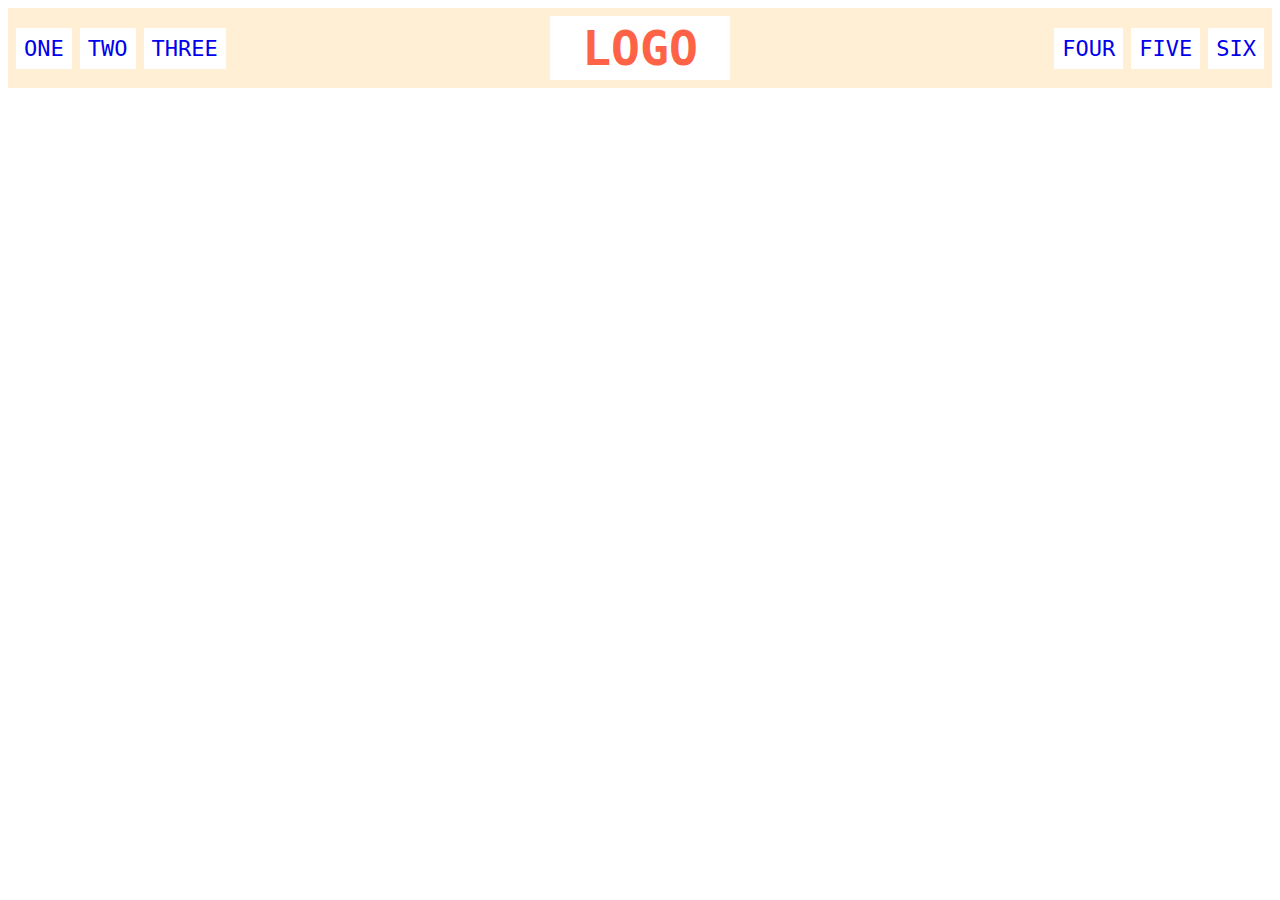
<file: foundations/flex/02-flex-header/index.html>
<!DOCTYPE html>
<html lang="en">
  <head>
    <meta charset="UTF-8">
    <meta http-equiv="X-UA-Compatible" content="IE=edge">
    <meta name="viewport" content="width=device-width, initial-scale=1.0">
    <title>Flex Header</title>
    <link rel="stylesheet" href="style.css">
  </head>
  <body>
    <div class="header">
      <div class="left-links">
        <ul>
          <li><a href="#">ONE</a></li>
          <li><a href="#">TWO</a></li>
          <li ><a href="#">THREE</a></li>
        </ul>
      </div>
      <div class="logo">LOGO</div>
      <div class="right-links">
        <ul>
          <li><a href="#">FOUR</a></li>
          <li><a href="#">FIVE</a></li>
          <li><a href="#">SIX</a></li>
        </ul>
      </div>
    </div>
  </body>
</html>
</file>
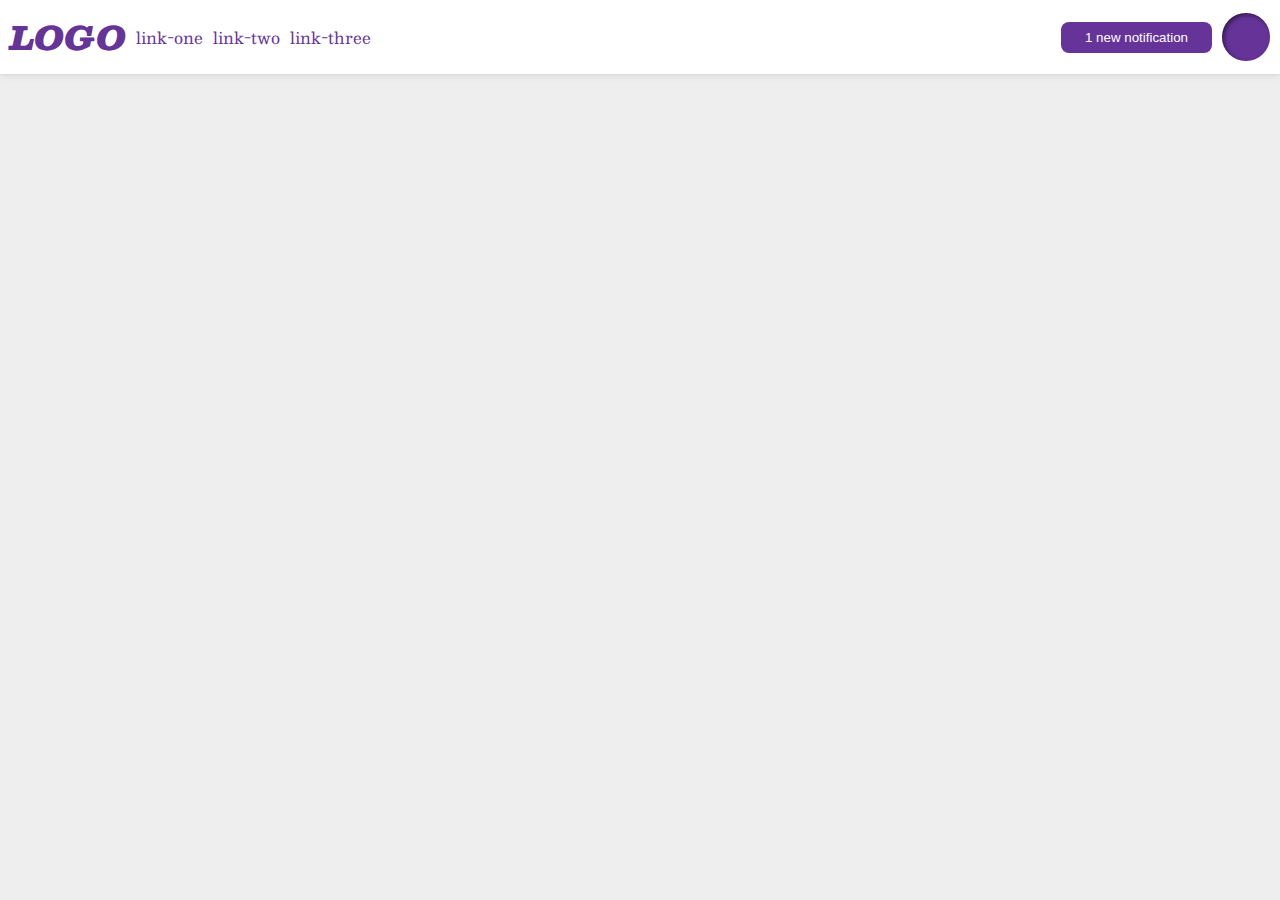
<file: foundations/flex/03-flex-header-2/index.html>
<!DOCTYPE html>
<html lang="en">
  <head>
    <meta charset="UTF-8">
    <meta http-equiv="X-UA-Compatible" content="IE=edge">
    <meta name="viewport" content="width=device-width, initial-scale=1.0">
    <title>Flex Header 2</title>
    <link rel="stylesheet" href="style.css">
  </head>
  <body>
    <div class="header">
      <div class="header-left">
        <div class="logo">
          LOGO
        </div>
        <ul class="links">
          <li><a href="https://google.com">link-one</a></li>
          <li><a href="https://google.com">link-two</a></li>
          <li><a href="https://google.com">link-three</a></li>
        </ul>
      </div>
      <div class="header-right">
        <button class="notifications">
          1 new notification
        </button>
        <div class="profile-image"></div>
      </div>
    </div>
  </body>
</html>
</file>
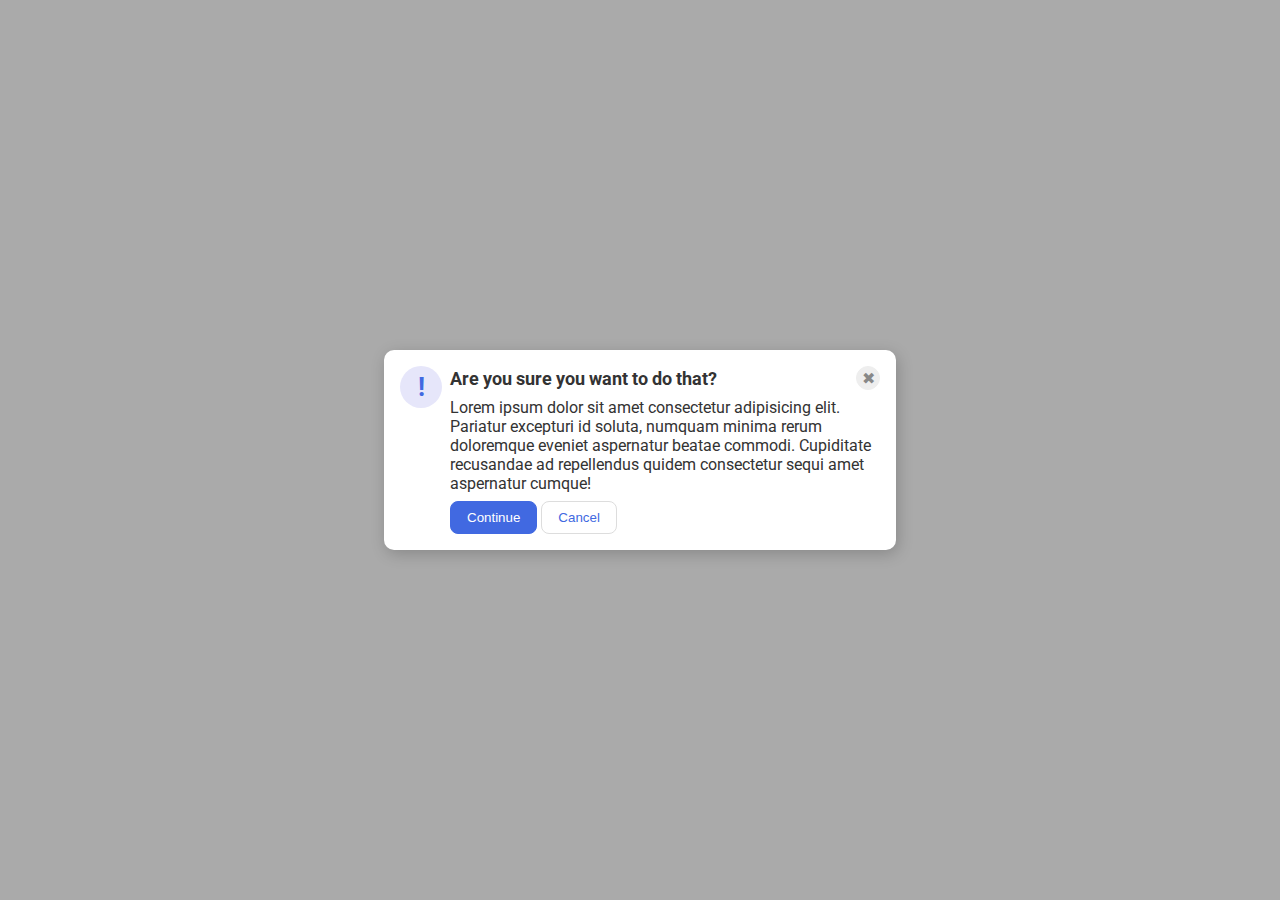
<file: foundations/flex/05-flex-modal/index.html>
<!DOCTYPE html>
<html lang="en">
  <head>
    <meta charset="UTF-8">
    <meta http-equiv="X-UA-Compatible" content="IE=edge">
    <meta name="viewport" content="width=device-width, initial-scale=1.0">
    <link rel="stylesheet" href="style.css">
    <title>Modal</title>
  </head>
  <body>
    <div class="modal">
      <div class="container">
      <div class="icon">!</div>
        <div class="column">
          <div class="header">Are you sure you want to do that? <button class="close-button">✖</button></div>
          <div class="text">Lorem ipsum dolor sit amet consectetur adipisicing elit. Pariatur excepturi id soluta, numquam minima rerum doloremque eveniet aspernatur beatae commodi. Cupiditate recusandae ad repellendus quidem consectetur sequi amet aspernatur cumque!</div>
          <div>
            <button class="continue">Continue</button>
            <button class="cancel">Cancel</button>
          </div>
        </div>
      </div>
    </div>
  </body>
</html>
</file>
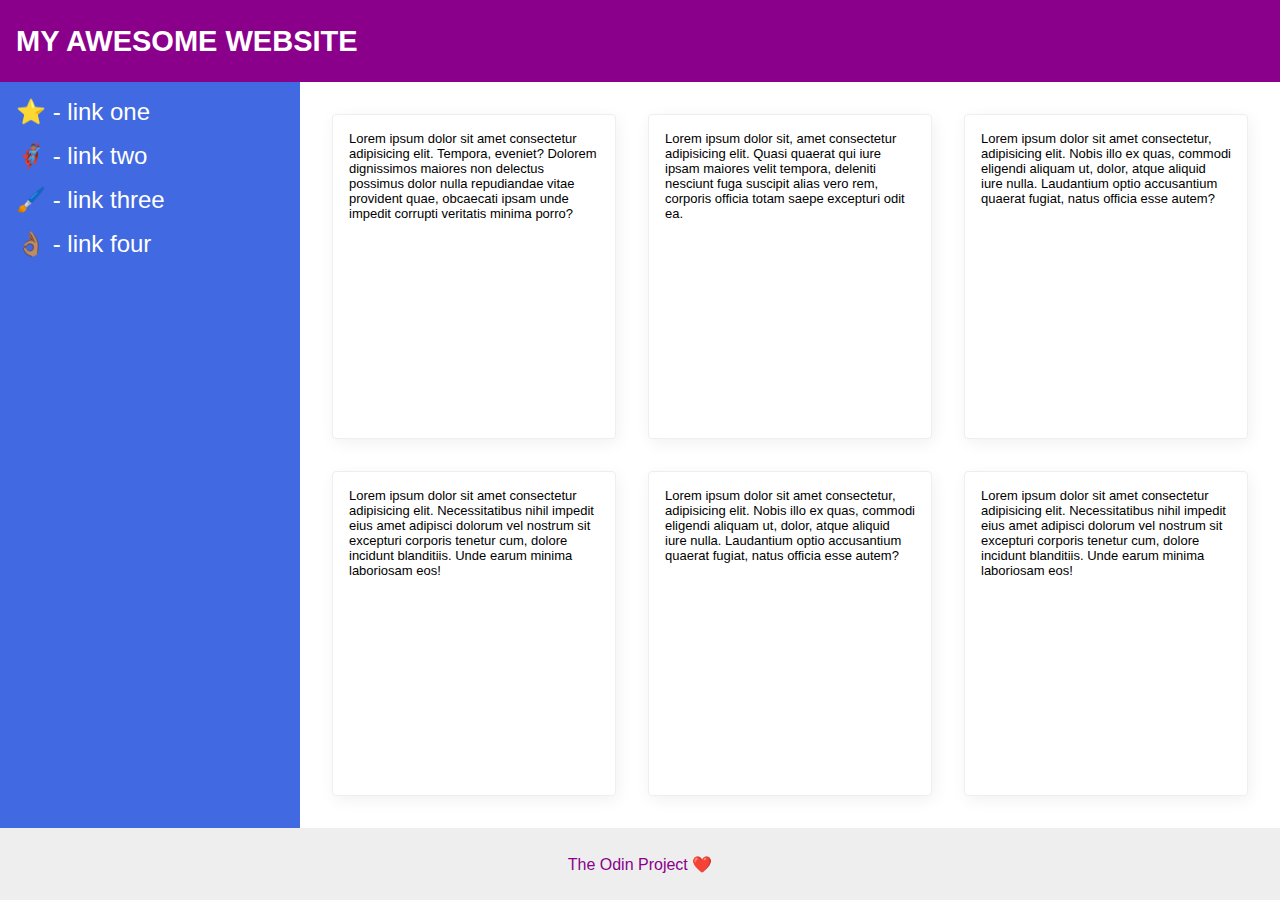
<file: foundations/flex/07-flex-layout-2/index.html>
<!DOCTYPE html>
<html lang="en">
  <head>
    <meta charset="UTF-8">
    <meta http-equiv="X-UA-Compatible" content="IE=edge">
    <meta name="viewport" content="width=device-width, initial-scale=1.0">
    <title>The Holy Grail</title>
    <link rel="stylesheet" href="style.css">
  </head>
  <body>
    <div class="header">
      MY AWESOME WEBSITE
    </div>
    
      <div class="content">     
        <div class="sidebar">
          <ul>
            <li><a href="#">⭐ - link one</a></li>
            <li><a href="#">🦸🏽‍♂️ - link two</a></li>
            <li><a href="#">🖌️ - link three</a></li>
            <li><a href="#">👌🏽 - link four</a></li>
          </ul>
        </div>

        <div class="cards">
          <div class="card">Lorem ipsum dolor sit amet consectetur adipisicing elit. Tempora, eveniet? Dolorem dignissimos maiores non delectus possimus dolor nulla repudiandae vitae provident quae, obcaecati ipsam unde impedit corrupti veritatis minima porro?</div>
          <div class="card">Lorem ipsum dolor sit, amet consectetur adipisicing elit. Quasi quaerat qui iure ipsam maiores velit tempora, deleniti nesciunt fuga suscipit alias vero rem, corporis officia totam saepe excepturi odit ea.</div>
          <div class="card">Lorem ipsum dolor sit amet consectetur, adipisicing elit. Nobis illo ex quas, commodi eligendi aliquam ut, dolor, atque aliquid iure nulla. Laudantium optio accusantium quaerat fugiat, natus officia esse autem?</div>
          <div class="card">Lorem ipsum dolor sit amet consectetur adipisicing elit. Necessitatibus nihil impedit eius amet adipisci dolorum vel nostrum sit excepturi corporis tenetur cum, dolore incidunt blanditiis. Unde earum minima laboriosam eos!</div>
          <div class="card">Lorem ipsum dolor sit amet consectetur, adipisicing elit. Nobis illo ex quas, commodi eligendi aliquam ut, dolor, atque aliquid iure nulla. Laudantium optio accusantium quaerat fugiat, natus officia esse autem?</div>
          <div class="card">Lorem ipsum dolor sit amet consectetur adipisicing elit. Necessitatibus nihil impedit eius amet adipisci dolorum vel nostrum sit excepturi corporis tenetur cum, dolore incidunt blanditiis. Unde earum minima laboriosam eos!</div>
        </div>
      </div>

        <div class="footer">
          The Odin Project ❤️
        </div>
    </div>
  </body>
</html>
</file>
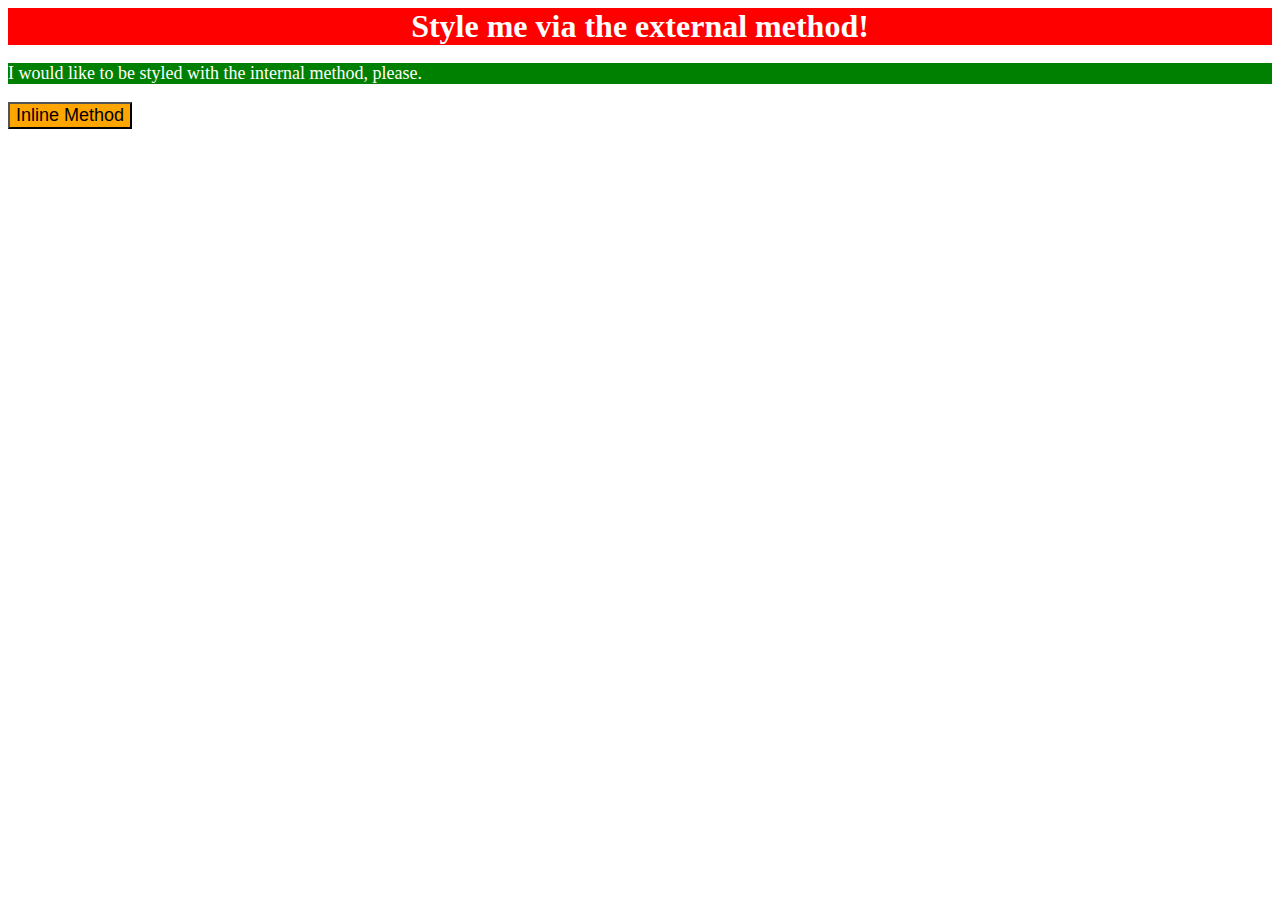
<file: foundations/intro-to-css/01-css-methods/index.html>
<!DOCTYPE html>
<html lang="en">
  <head>
    <meta charset="UTF-8">
    <meta http-equiv="X-UA-Compatible" content="IE=edge">
    <meta name="viewport" content="width=device-width, initial-scale=1.0">
    <title>Methods for Adding CSS</title>
    <link rel="stylesheet" href="styles.css">
    <style>
      p {
        background-color: green;
        color: white;
        font-size: 18px;
      }
    </style>
  </head>
  <body>
    <div>Style me via the external method!</div>
    <p>I would like to be styled with the internal method, please.</p>
    <button style = "background-color: orange; font-size: 18px;">Inline Method</button>
  </body>
</html>
</file>
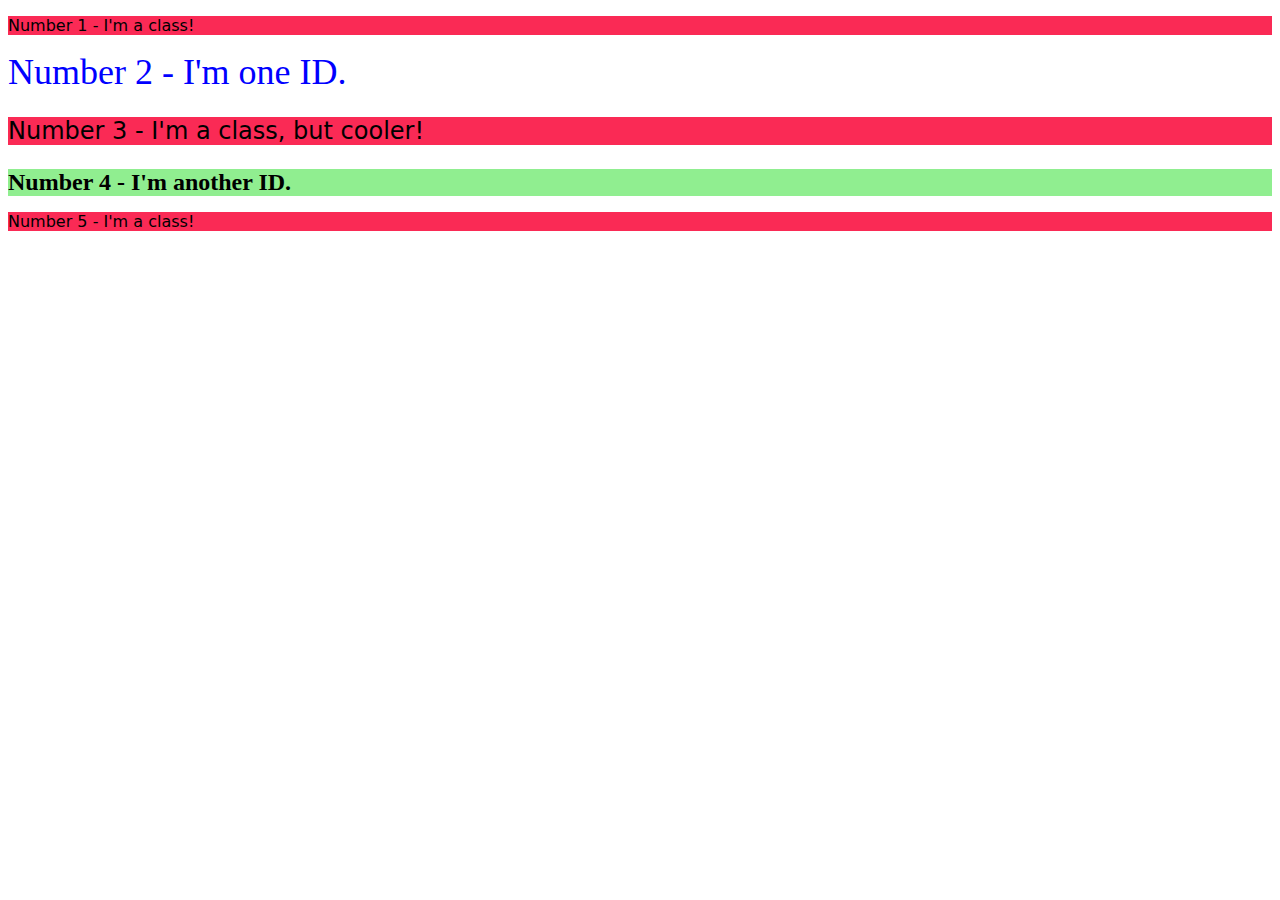
<file: foundations/intro-to-css/02-class-id-selectors/index.html>
<!DOCTYPE html>
<html lang="en">
  <head>
    <meta charset="UTF-8">
    <meta http-equiv="X-UA-Compatible" content="IE=edge">
    <meta name="viewport" content="width=device-width, initial-scale=1.0">
    <title>Class and ID Selectors</title>
    <link rel="stylesheet" href="style.css">
  </head>
  <body>
    <p class="odd">Number 1 - I'm a class!</p>
    <div id="blue-med">Number 2 - I'm one ID.</div>
    <p class="odd" id="font24">Number 3 - I'm a class, but cooler!</p>
    <div id="green-sm-bold">Number 4 - I'm another ID.</div>
    <p class="odd">Number 5 - I'm a class!</p>
  </body>
</html>
</file>
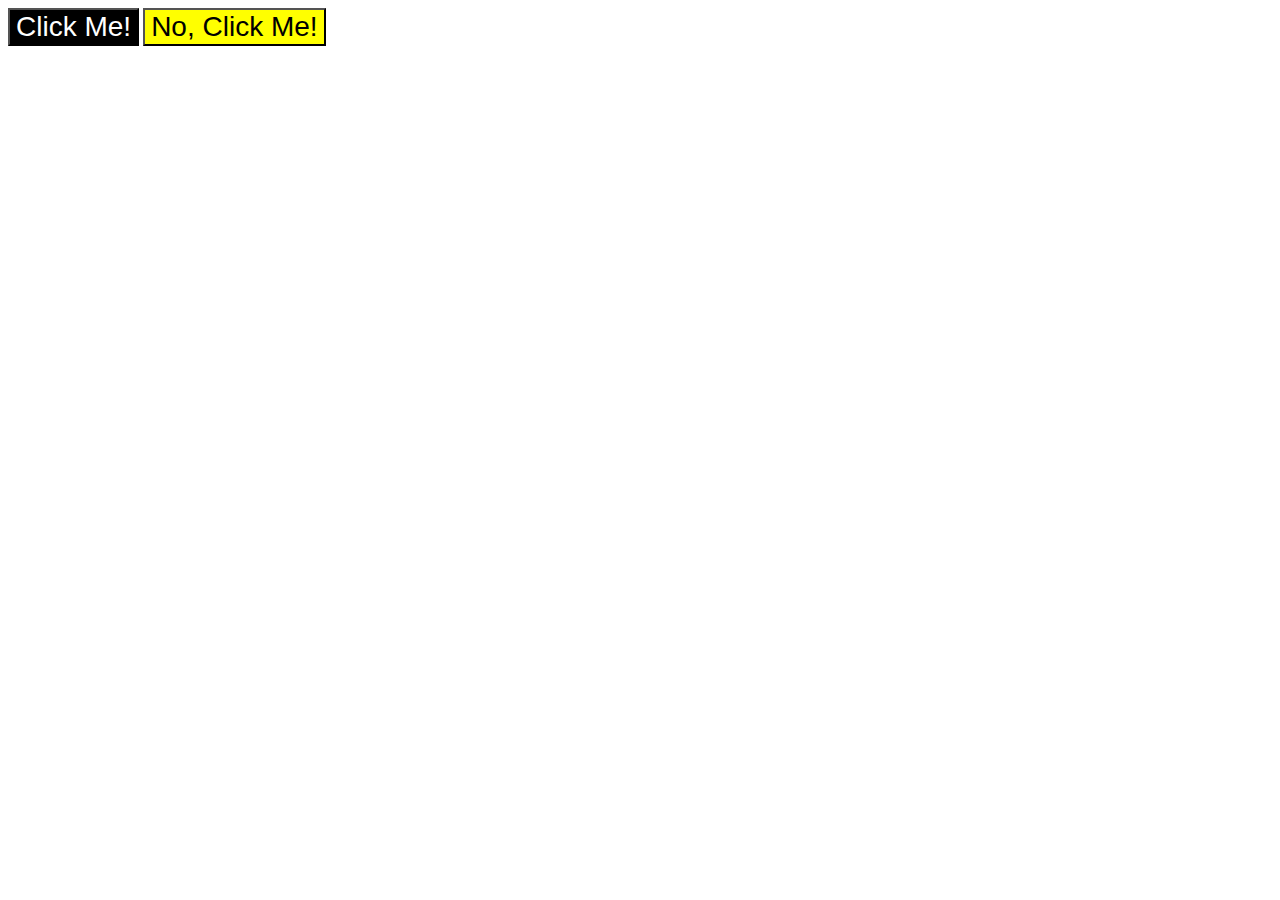
<file: foundations/intro-to-css/03-grouping-selectors/index.html>
<!DOCTYPE html>
<html lang="en">
  <head>
    <meta charset="UTF-8">
    <meta http-equiv="X-UA-Compatible" content="IE=edge">
    <meta name="viewport" content="width=device-width, initial-scale=1.0">
    <title>Grouping Selectors</title>
    <link rel="stylesheet" href="style.css">
  </head>
  <body>
    <button class="btn first">Click Me!</button>
    <button class="btn second">No, Click Me!</button>
  </body>
</html>
</file>
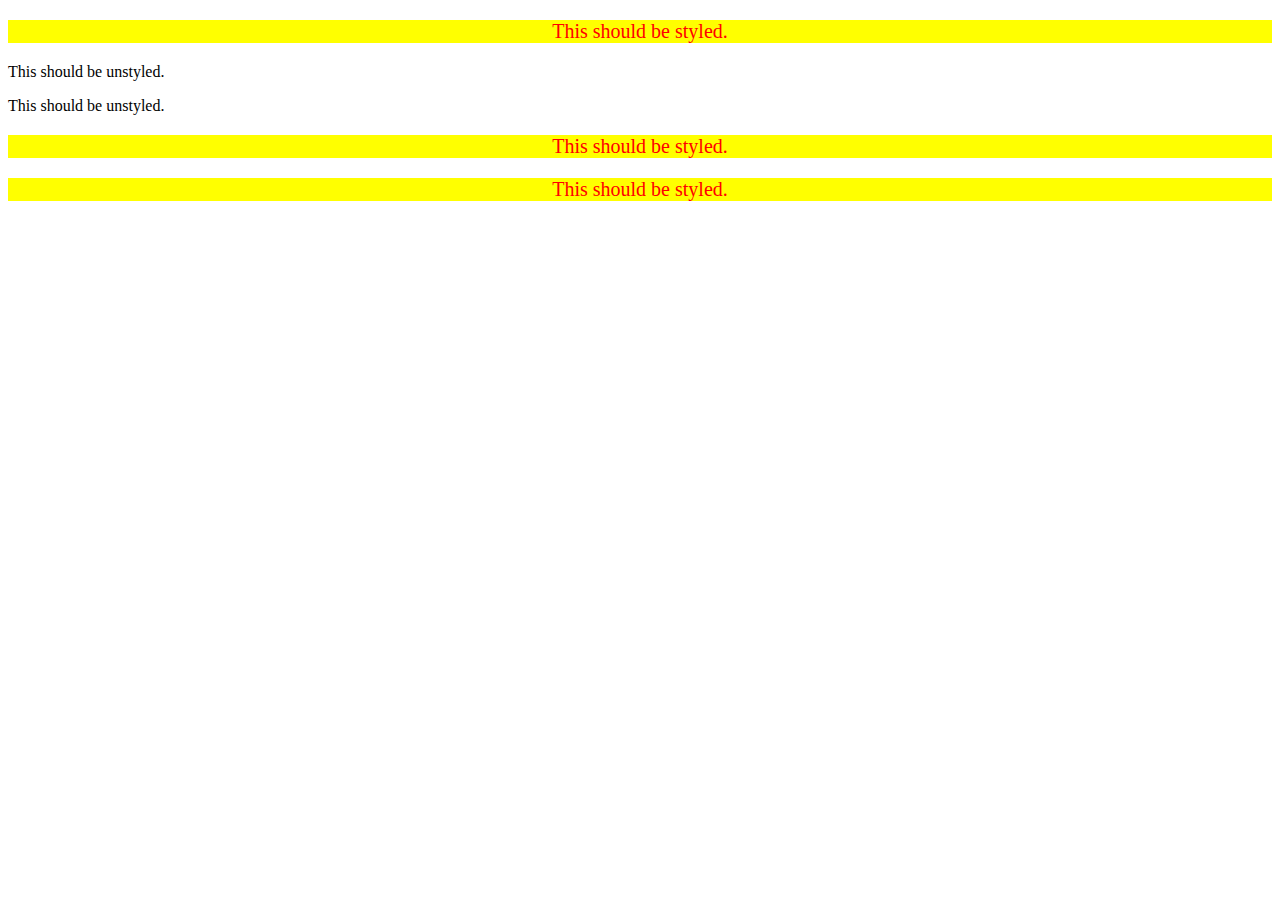
<file: foundations/intro-to-css/05-descendant-combinator/index.html>
<!DOCTYPE html>
<html lang="en">
  <head>
    <meta charset="UTF-8">
    <meta http-equiv="X-UA-Compatible" content="IE=edge">
    <meta name="viewport" content="width=device-width, initial-scale=1.0">
    <title>Descendant Combinator</title>
    <link rel="stylesheet" href="style.css">
  </head>
  <body>
    <div class="container">
      <p class="text">This should be styled.</p>
    </div>
    <p class="text">This should be unstyled.</p>
    <p class="text">This should be unstyled.</p>
    <div class="container">
      <p class="text">This should be styled.</p>
      <p class="text">This should be styled.</p>
    </div>
  </body>
</html>
</file>
<file: foundations/flex/02-flex-header/style.css>
.header  {
  font-family: monospace;
  background: papayawhip;
  display: flex;
  justify-content: space-between;
  align-items: center;;
  padding: 8px;
}

.logo {
  font-size: 48px;
  font-weight: 900;
  color: tomato;
  background: white;
  padding: 4px 32px;
}

.header ul {
  /* this removes the dots on the list items*/
  list-style-type: none;
  padding: 0;
  margin: 0;
  display: flex;
  gap: 8px;
}

a {
  font-size: 22px;
  background: white;
  padding: 8px;
  /* this removes the line under the links */
  text-decoration: none;
}
</file>
<file: foundations/flex/03-flex-header-2/style.css>
/* this is some magical font-importing.  
you'll learn about it later. */
@import url('https://fonts.googleapis.com/css2?family=Besley:ital,wght@0,400;1,900&display=swap');

body {
  margin: 0;
  background: #eee;
  font-family: Besley, serif;
}

.header {
  background: white;
  border-bottom: 1px solid #ddd;
  box-shadow: 0 0 8px rgba(0,0,0,.1);
  display: flex;
  justify-content: space-between;
  padding:10px;
}

.profile-image {
  background: rebeccapurple;
  box-shadow: inset 2px 2px 4px rgba(0,0,0,.5);
  border-radius: 50%;
  width: 48px;
  height: 48px;
}

.logo {
  color: rebeccapurple;
  font-size: 32px;
  font-weight: 900;
  font-style: italic;
}

.links{
  display: flex;
  gap: 10px;
}

.header-left{
  display: flex;
  align-items: center;
  gap: 10px;
}

.header-right {
  display: flex;
  align-items: center;
  gap: 10px;
}
button {
  border: none;
  border-radius: 8px;
  background: rebeccapurple;
  color: white;
  padding: 8px 24px;
}

a {
  /* this removes the line under our links */
  text-decoration: none;
  color: rebeccapurple;
}

ul {
  list-style-type: none;
  padding: 0;
  margin: 0;
}
</file>
<file: foundations/flex/05-flex-modal/style.css>
@import url('https://fonts.googleapis.com/css2?family=Roboto:wght@400;700&display=swap');

html, body {
  height: 100%;
}

body {
  font-family: Roboto, sans-serif;
  margin: 0;
  background: #aaa;
  color: #333;
  /* I'll give you this one for free lol */
  display: flex;
  align-items: center;
  justify-content: center;
}

.modal {
  background: white;
  width: 480px;
  border-radius: 10px;
  box-shadow: 2px 4px 16px rgba(0,0,0,.2);
  padding: 16px;
}

.icon {
  color: royalblue;
  font-size: 26px;
  font-weight: 700;
  background: lavender;
  width: 42px;
  height: 42px;
  border-radius: 50%;
  display: flex;
  align-items: center;
  justify-content: center;
  flex-shrink: 0;
}

.close-button {
  background: #eee;
  border-radius: 50%;
  color: #888;
  font-weight: 400;
  font-size: 16px;
  height: 24px;
  width: 24px;
  display: flex;
  align-items: center;
  justify-content: center;
  border: 1px solid #eee;
  padding: 0;
}

button {
  cursor: pointer;
  padding: 8px 16px;
  border-radius: 8px;
}

button.continue {
  background: royalblue;
  border: 1px solid royalblue;
  color: white;
}

button.cancel {
  background: white;
  border: 1px solid #ddd;
  color: royalblue;
}

.container {
  display: flex;
  gap: 8px;
}

.header {
  font-weight: bold;
  font-size: large;
  display: flex;
  justify-content: space-between;
  align-items: center;
}

.column {
  flex-direction: column;
  display: flex;
  gap:8px;
}
</file>
<file: foundations/flex/07-flex-layout-2/style.css>
body {
  font-family: -apple-system, BlinkMacSystemFont, 'Segoe UI', Roboto, Oxygen, Ubuntu, Cantarell, 'Open Sans', 'Helvetica Neue', sans-serif;
  margin: 0;
  min-height: 100vh;
  display: flex;
  flex-direction: column;
}

.header {
  height: 50px;
  background: darkmagenta;
  color: white;
  font-weight: 900;
  font-size: 29px;
  padding: 16px;
  align-items: stretch;
  display: flex;
  align-items: center;
}

.footer {
  height: 72px;
  background: #eee;
  color: darkmagenta;
  display: flex;
  align-items: center;
  justify-content: center;
}

.sidebar {
  width: 300px;
  background: royalblue;
  box-sizing: border-box;
  flex-shrink: 0;
  
}

.sidebar ul{
  margin: 0;
  padding: 16px;
  display:flex;
  list-style-type: none;
  flex-direction: column;
  justify-items: flex-end;
  gap: 16px;
}

.sidebar a{
  text-decoration: none;
  color: white;
}

.sidebar li{
  font-size: 24px;
}

.card {
  border: 1px solid #eee;
  box-shadow: 2px 4px 16px rgba(0,0,0,.06);
  border-radius: 4px;
  min-width: 250px;
  max-width: 250px;
  padding: 16px;
  margin-bottom: 16px;
  margin-top: 16px;
}

.content{
  display: flex;
  flex: 1;
}

.cards{
  display: flex;
  flex-wrap: wrap;
  align-items: stretch;
  justify-content: space-evenly;
  margin-top: 16px;
  margin-bottom: 16px;
  font-size: small;
}

.container {
  flex-grow: 1;
  display: flex;
}
</file>
<file: foundations/intro-to-css/01-css-methods/styles.css>
div {
    background-color: red;
    color: white;
    font-size: 32px;
    text-align: center;
    font-weight: bold;
}
</file>
<file: foundations/intro-to-css/02-class-id-selectors/style.css>
.odd {
    background-color: #fa2a55;
    font-family: Verdana, "Dejavu Sans", sans-serif;
}

#blue-med{
    color: blue;
    font-size: 36px;
}

#font24 {
    font-size: 24px;
}

#green-sm-bold {
    background-color: lightgreen;
    font-size: 24px;
    font-weight: bold;
}
</file>
<file: foundations/intro-to-css/03-grouping-selectors/style.css>
.btn {
    font-size: 28px;
    font-family: Helvetica, "Times New Roman", sans-serif;
}

.first {
    background-color: black;
    color:white;
}

.second {
    background-color: yellow;
}
</file>
<file: foundations/intro-to-css/05-descendant-combinator/style.css>
.container .text{
    background-color: yellow;
    color: red;
    font-size: 20px;
    text-align: center;
}
</file>
